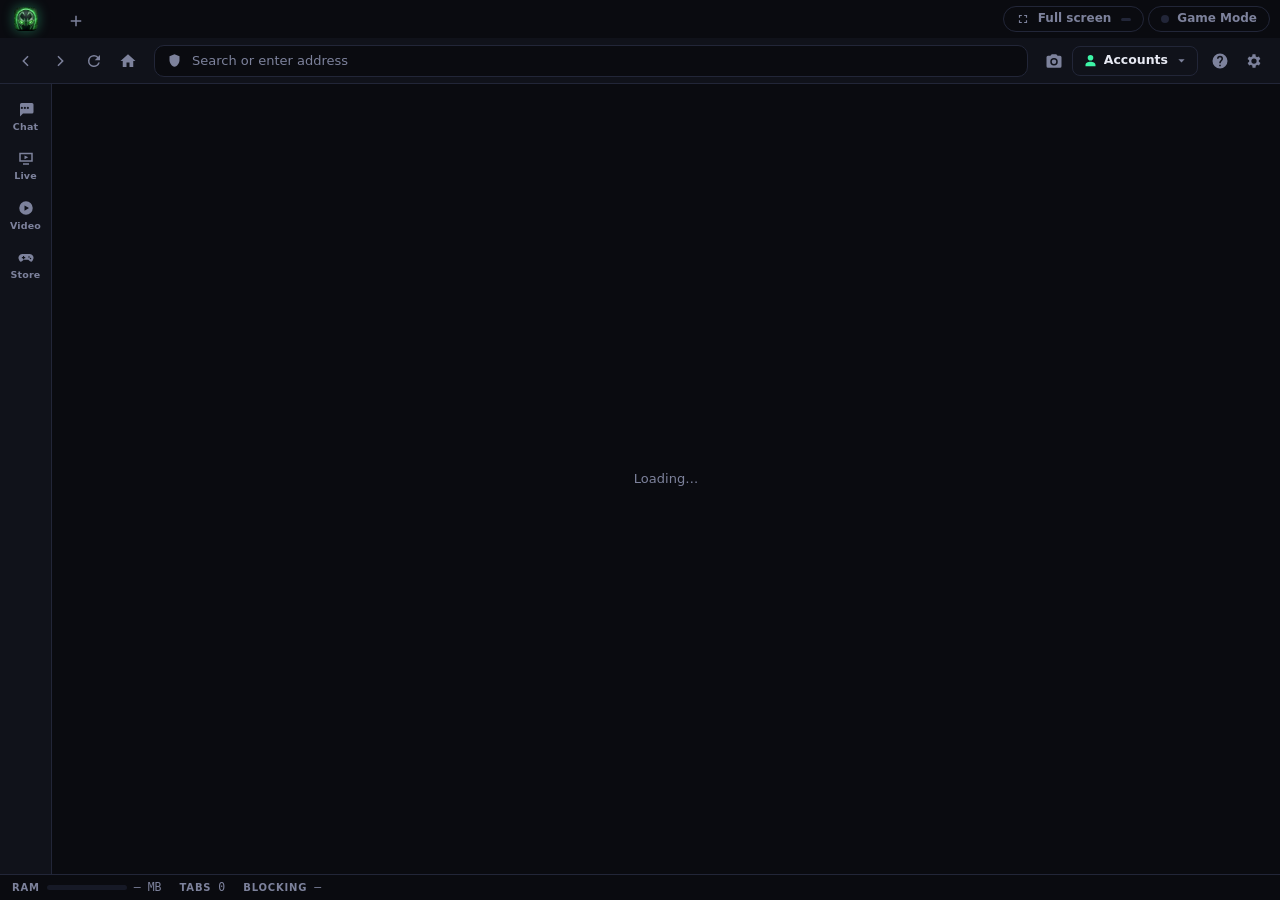
<file: ui/index.html>
<!doctype html>
<html lang="en">
<head>
  <meta charset="utf-8" />
  <title>Respawn · The Gamers Browser</title>
  <link rel="stylesheet" href="style.css" />
</head>
<body>
  <!-- Tab strip -->
  <header id="tabstrip">
    <div class="brand" title="Respawn"><img src="logo.png" alt="Respawn" /></div>
    <div id="tabs" role="tablist"></div>
    <button id="newtab" class="icon-btn" title="New tab (Ctrl+T)">
      <svg viewBox="0 0 24 24"><path d="M11 5h2v6h6v2h-6v6h-2v-6H5v-2h6z"/></svg>
    </button>
    <div class="spacer"></div>
    <button id="fullscreen-btn" class="pill" title="Full-screen game view: hides every bar so the page fills your screen">
      <svg viewBox="0 0 24 24"><path d="M7 14H5v5h5v-2H7zm-2-4h2V7h3V5H5zm12 7h-3v2h5v-5h-2zM14 5v2h3v3h2V5z"/></svg>
      <span class="label">Full screen</span><kbd class="pill-key" data-key-for="fullscreen"></kbd>
    </button>
    <button id="autoclick-pill" class="pill" hidden title="Auto clicker is running — click here or press its shortcut to stop">
      <span class="dot"></span><span class="label">Auto clicking</span><kbd class="pill-key" data-key-for="autoclick"></kbd>
    </button>
    <button id="gamemode" class="pill" title="Game Mode (Ctrl+Shift+G): sleeps background tabs and lowers browser priority">
      <span class="dot"></span><span class="label">Game Mode</span>
    </button>
  </header>

  <!-- Toolbar -->
  <nav id="toolbar">
    <button class="icon-btn" data-nav="back" title="Back">
      <svg viewBox="0 0 24 24"><path d="M15.4 6.4 14 5l-7 7 7 7 1.4-1.4L9.8 12z"/></svg>
    </button>
    <button class="icon-btn" data-nav="forward" title="Forward">
      <svg viewBox="0 0 24 24"><path d="M8.6 6.4 10 5l7 7-7 7-1.4-1.4 5.6-5.6z"/></svg>
    </button>
    <button class="icon-btn" id="reload" data-nav="reload" title="Reload">
      <svg viewBox="0 0 24 24"><path d="M17.65 6.35A7.95 7.95 0 0 0 12 4a8 8 0 1 0 7.73 10h-2.08A6 6 0 1 1 12 6c1.66 0 3.14.69 4.22 1.78L13 11h7V4z"/></svg>
    </button>
    <button class="icon-btn" data-nav="home" title="Home">
      <svg viewBox="0 0 24 24"><path d="M12 3 2 12h3v8h5v-6h4v6h5v-8h3z"/></svg>
    </button>
    <form id="omnibox">
      <span id="shield" title="Ad & tracker blocking">
        <svg viewBox="0 0 24 24"><path d="M12 2 4 5v6c0 5 3.4 9.7 8 11 4.6-1.3 8-6 8-11V5z"/></svg>
      </span>
      <input id="address" spellcheck="false" autocomplete="off" placeholder="Search or enter address" />
    </form>
    <button class="icon-btn" id="capture-btn" title="Screen capture & markup (Ctrl+Shift+X)">
      <svg viewBox="0 0 24 24"><path d="M9 3 7.17 5H4a2 2 0 0 0-2 2v12a2 2 0 0 0 2 2h16a2 2 0 0 0 2-2V7a2 2 0 0 0-2-2h-3.17L15 3zm3 15a5 5 0 1 1 0-10 5 5 0 0 1 0 10zm0-2a3 3 0 1 0 0-6 3 3 0 0 0 0 6z"/></svg>
    </button>
    <button id="accounts-btn" class="acct-pill" title="Saved accounts: open or switch">
      <svg viewBox="0 0 24 24"><path d="M12 12a4.5 4.5 0 1 0 0-9 4.5 4.5 0 0 0 0 9zm0 2c-4 0-8 2-8 5v2h16v-2c0-3-4-5-8-5z"/></svg>
      <span id="accounts-label">Accounts</span>
      <svg class="caret" viewBox="0 0 24 24"><path d="M7 10l5 5 5-5z"/></svg>
    </button>
    <button class="icon-btn" id="help-btn" title="Take the tour: everything Respawn can do">
      <svg viewBox="0 0 24 24"><path d="M12 2a10 10 0 1 0 0 20 10 10 0 0 0 0-20zm1 17h-2v-2h2zm2.07-7.75-.9.92A3.4 3.4 0 0 0 13 15h-2v-.5a4 4 0 0 1 1.17-2.83l1.24-1.26A1.96 1.96 0 0 0 14 9a2 2 0 0 0-4 0H8a4 4 0 0 1 8 0 3.18 3.18 0 0 1-.93 2.25z"/></svg>
    </button>
    <button class="icon-btn" id="settings-btn" title="Settings">
      <svg viewBox="0 0 24 24"><path d="M19.4 13a7.5 7.5 0 0 0 0-2l2.1-1.6-2-3.5-2.5 1a7.3 7.3 0 0 0-1.7-1L15 3h-4l-.4 2.9a7.3 7.3 0 0 0-1.7 1l-2.5-1-2 3.5L6.6 11a7.5 7.5 0 0 0 0 2l-2.1 1.6 2 3.5 2.5-1c.5.4 1.1.7 1.7 1L11 21h4l.4-2.9c.6-.3 1.2-.6 1.7-1l2.5 1 2-3.5zM13 15.5a3.5 3.5 0 1 1 0-7 3.5 3.5 0 0 1 0 7z" transform="translate(-1 0)"/></svg>
    </button>
  </nav>

  <!-- Left rail: sidebar panels -->
  <aside id="rail">
    <button class="rail-btn" data-panel="discord" title="Chat (Discord)">
      <svg viewBox="0 0 24 24"><path d="M4 4h16a2 2 0 0 1 2 2v10a2 2 0 0 1-2 2H8l-4 4V6a2 2 0 0 1 2-2zm4 6.5a1.5 1.5 0 1 0 0 .01zm4 0a1.5 1.5 0 1 0 0 .01zm4 0a1.5 1.5 0 1 0 0 .01z"/></svg>
      <span>Chat</span>
    </button>
    <button class="rail-btn" data-panel="twitch" title="Streams (Twitch)">
      <svg viewBox="0 0 24 24"><path d="M3 5h18v12H3zm2 2v8h14V7zm5 1.5 5 2.5-5 2.5zM8 19h8v2H8z"/></svg>
      <span>Live</span>
    </button>
    <button class="rail-btn" data-panel="youtube" title="Videos (YouTube)">
      <svg viewBox="0 0 24 24"><path d="M10 8.5v7l6-3.5zM12 3a9 9 0 1 1 0 18 9 9 0 0 1 0-18z"/></svg>
      <span>Video</span>
    </button>
    <button class="rail-btn" data-panel="steam" title="Store (Steam)">
      <svg viewBox="0 0 24 24"><path d="M7 8h10a5 5 0 0 1 4.6 7l-.9 2.1a2 2 0 0 1-3.3.6L15 15.5H9l-2.4 2.2a2 2 0 0 1-3.3-.6L2.4 15A5 5 0 0 1 7 8zm1 2.5v1.5H6.5v1.5H8V15h1.5v-1.5H11V12H9.5v-1.5zM16 11a1 1 0 1 0 0 2 1 1 0 0 0 0-2zm2 2a1 1 0 1 0 0 2 1 1 0 0 0 0-2z"/></svg>
      <span>Store</span>
    </button>
  </aside>

  <!-- Web content is drawn here by native webviews -->
  <main id="viewport">
    <div class="viewport-hint">Loading…</div>
  </main>

  <!-- Status bar -->
  <footer id="statusbar">
    <div class="stat" title="RAM used by Respawn (all processes) vs. your cap">
      <span class="k">RAM</span>
      <div class="meter"><div id="mem-bar"></div></div>
      <span id="mem-text" class="mono">— MB</span>
    </div>
    <div class="stat"><span class="k">Tabs</span><span id="tab-text" class="mono">0</span></div>
    <div class="stat"><span class="k">Blocking</span><span id="block-text" class="mono">—</span></div>
    <div class="spacer"></div>
    <div class="hints mono" id="hints"></div>
  </footer>

  <!-- Settings modal -->
  <div id="settings" class="modal" hidden>
    <div class="sheet">
      <div class="sheet-head">
        <h2>Settings</h2>
        <button class="icon-btn" id="settings-close" title="Close">
          <svg viewBox="0 0 24 24"><path d="M18.3 5.7 12 12l6.3 6.3-1.4 1.4L10.6 13.4 4.3 19.7 2.9 18.3 9.2 12 2.9 5.7l1.4-1.4 6.3 6.3 6.3-6.3z" transform="translate(1 0)"/></svg>
        </button>
      </div>

      <section>
        <h3>Search</h3>
        <label class="row">Search engine
          <select id="s-engine">
            <option value="duckduckgo">DuckDuckGo</option>
            <option value="google">Google</option>
            <option value="bing">Bing</option>
            <option value="brave">Brave Search</option>
          </select>
        </label>
      </section>

      <section>
        <h3>Discord &amp; translator</h3>
        <label class="row">Chat sidebar shows servers &amp; channels, the tab shows the chat
          <input id="s-dsplit" type="checkbox" />
        </label>
        <label class="col">DeepL API key (stays on this PC)
          <input id="s-deepl" type="password" autocomplete="off" spellcheck="false" placeholder="xxxxxxxx-xxxx-xxxx-xxxx-xxxxxxxxxxxx:fx" />
        </label>
        <label class="row">Translate chat into
          <select id="s-trto">
            <option value="AR">Arabic</option>
            <option value="BG">Bulgarian</option>
            <option value="CS">Czech</option>
            <option value="DA">Danish</option>
            <option value="DE">German</option>
            <option value="EL">Greek</option>
            <option value="EN-GB">English (UK)</option>
            <option value="EN-US">English (US)</option>
            <option value="ES">Spanish</option>
            <option value="ES-419">Spanish (Latin America)</option>
            <option value="ET">Estonian</option>
            <option value="FI">Finnish</option>
            <option value="FR">French</option>
            <option value="HE">Hebrew</option>
            <option value="HU">Hungarian</option>
            <option value="ID">Indonesian</option>
            <option value="IT">Italian</option>
            <option value="JA">Japanese</option>
            <option value="KO">Korean</option>
            <option value="LT">Lithuanian</option>
            <option value="LV">Latvian</option>
            <option value="NB">Norwegian</option>
            <option value="NL">Dutch</option>
            <option value="PL">Polish</option>
            <option value="PT-BR">Portuguese (Brazil)</option>
            <option value="PT-PT">Portuguese (Portugal)</option>
            <option value="RO">Romanian</option>
            <option value="RU">Russian</option>
            <option value="SK">Slovak</option>
            <option value="SL">Slovenian</option>
            <option value="SV">Swedish</option>
            <option value="TH">Thai</option>
            <option value="TR">Turkish</option>
            <option value="UK">Ukrainian</option>
            <option value="VI">Vietnamese</option>
            <option value="ZH-HANS">Chinese (simplified)</option>
            <option value="ZH-HANT">Chinese (traditional)</option>
          </select>
        </label>
        <label class="row">Translate new messages automatically
          <input id="s-trauto" type="checkbox" />
        </label>
        <p class="note">In a Discord tab: translations appear under foreign-language messages. <b>Alt+click</b> a message to translate it,
          <b>Alt+T</b> translates what you're typing into the "Reply in" language. The free DeepL plan includes 500,000 characters a month.</p>
      </section>

      <section>
        <h3>Logins</h3>
        <label class="row">Give each new tab its own separate logins
          <input id="s-isolate" type="checkbox" />
        </label>
        <p class="note">Every tab remembers the account it's signed in to and always reopens to it, so several tabs can play different accounts of the same game. Links opened from a tab use that tab's login. Closing a tab forgets its login.</p>
      </section>

      <section>
        <h3>Keyboard shortcuts</h3>
        <p class="note">Click a shortcut, then press the keys you want. <kbd>Esc</kbd> cancels, <kbd>Backspace</kbd> removes it.
          Shortcuts work everywhere in Respawn, including inside games. Single keys (like Q) still type normally in text boxes.</p>
        <div id="keybinds"></div>
        <div class="row"><span class="muted" id="kb-msg"></span><button type="button" id="kb-reset" class="ghost">Reset to defaults</button></div>
      </section>

      <section>
        <h3>Auto clicker</h3>
        <p class="note">Press the auto clicker shortcut (<kbd data-key-for="autoclick"></kbd>, change it under Keyboard shortcuts) to start
          left-clicking wherever your mouse pointer is, in any program. Press it again to stop.
          Some online games don't allow auto clickers, so check the game's rules first.</p>
        <label class="row">Time between clicks (ms, 100 = 10 clicks a second)
          <input id="s-acms" type="number" min="10" step="10" />
        </label>
      </section>

      <section>
        <h3>History</h3>
        <label class="row">Reopen my tabs when Respawn starts
          <input id="s-restore" type="checkbox" />
        </label>
        <label class="row">Remember sites for address-bar autofill
          <input id="s-history" type="checkbox" />
        </label>
        <div class="row">Delete everything Respawn remembers
          <button id="clear-history" class="ghost">Clear history</button>
        </div>
      </section>

      <section>
        <h3>Resource limiter</h3>
        <p class="note">Background tabs always hibernate: they stay loaded (games keep running) but use minimal CPU and RAM.</p>
        <label class="row">Automatically unload background tabs to save RAM
          <input id="s-autounload" type="checkbox" />
        </label>
        <label class="row">RAM cap for auto-unload (MB)
          <input id="s-mem" type="number" min="0" step="100" />
        </label>
        <label class="row">RAM cap in Game Mode (MB)
          <input id="s-gmem" type="number" min="0" step="100" />
        </label>
        <label class="row">Unload idle background tabs after (min, 0 = never)
          <input id="s-idle" type="number" min="0" step="5" />
        </label>
        <label class="row">Max renderer processes (0 = auto) <em>restart</em>
          <input id="s-renderers" type="number" min="0" max="32" />
        </label>
      </section>

      <section>
        <h3>Ad &amp; tracker blocker</h3>
        <label class="row">Enable blocking <em>restart</em>
          <input id="s-adblock" type="checkbox" />
        </label>
        <label class="col">Extra blocked domains, one per line <em>restart</em>
          <textarea id="s-extra" rows="4" spellcheck="false" placeholder="ads.example.com"></textarea>
        </label>
      </section>

      <div class="sheet-foot">
        <button type="button" id="tour-from-settings" class="ghost">Take the tour</button>
        <button type="button" id="whatsnew-from-settings" class="ghost">What's new</button>
        <span class="muted mono" id="app-version"></span>
        <span class="muted">Items marked <em>restart</em> apply next time Respawn starts.</span>
        <button id="settings-save" class="primary">Save</button>
      </div>
    </div>
  </div>

  <!-- Name an account slot -->
  <div id="acct-modal" class="modal" hidden>
    <form class="sheet small" id="acct-form">
      <div class="sheet-head"><h2 id="acct-title">Rename tab</h2></div>
      <section>
        <label class="col">Account
          <select id="acct-pick"></select>
        </label>
        <label class="col">Name (e.g. the in-game account name)
          <input id="acct-name" maxlength="40" spellcheck="false" autocomplete="off" placeholder="Basketkase" />
        </label>
        <p class="note" id="acct-note">Saving a name remembers this account, so you can reopen it from <b>Accounts ▾</b> even after closing the tab.</p>
      </section>
      <div class="sheet-foot">
        <button type="button" id="acct-cancel" class="ghost">Cancel</button>
        <button type="submit" class="primary">Save</button>
      </div>
    </form>
  </div>

  <!-- What's new (shown after an update) -->
  <div id="whatsnew" class="modal" hidden>
    <div class="sheet">
      <div class="sheet-head">
        <h2 id="wn-title">What's new</h2>
        <button class="icon-btn" id="wn-close" title="Close">
          <svg viewBox="0 0 24 24"><path d="M19 6.41 17.59 5 12 10.59 6.41 5 5 6.41 10.59 12 5 17.59 6.41 19 12 13.41 17.59 19 19 17.59 13.41 12z"/></svg>
        </button>
      </div>
      <div id="wn-body"></div>
      <div class="sheet-foot">
        <span class="muted" id="wn-version"></span>
        <button id="wn-ok" class="primary">Let's go</button>
      </div>
    </div>
  </div>

  <div id="toast" hidden></div>

  <script src="app.js"></script>
  <script src="tour.js"></script>
  <script src="capture.js"></script>
  <script src="whatsnew.js"></script>
</body>
</html>
</file>
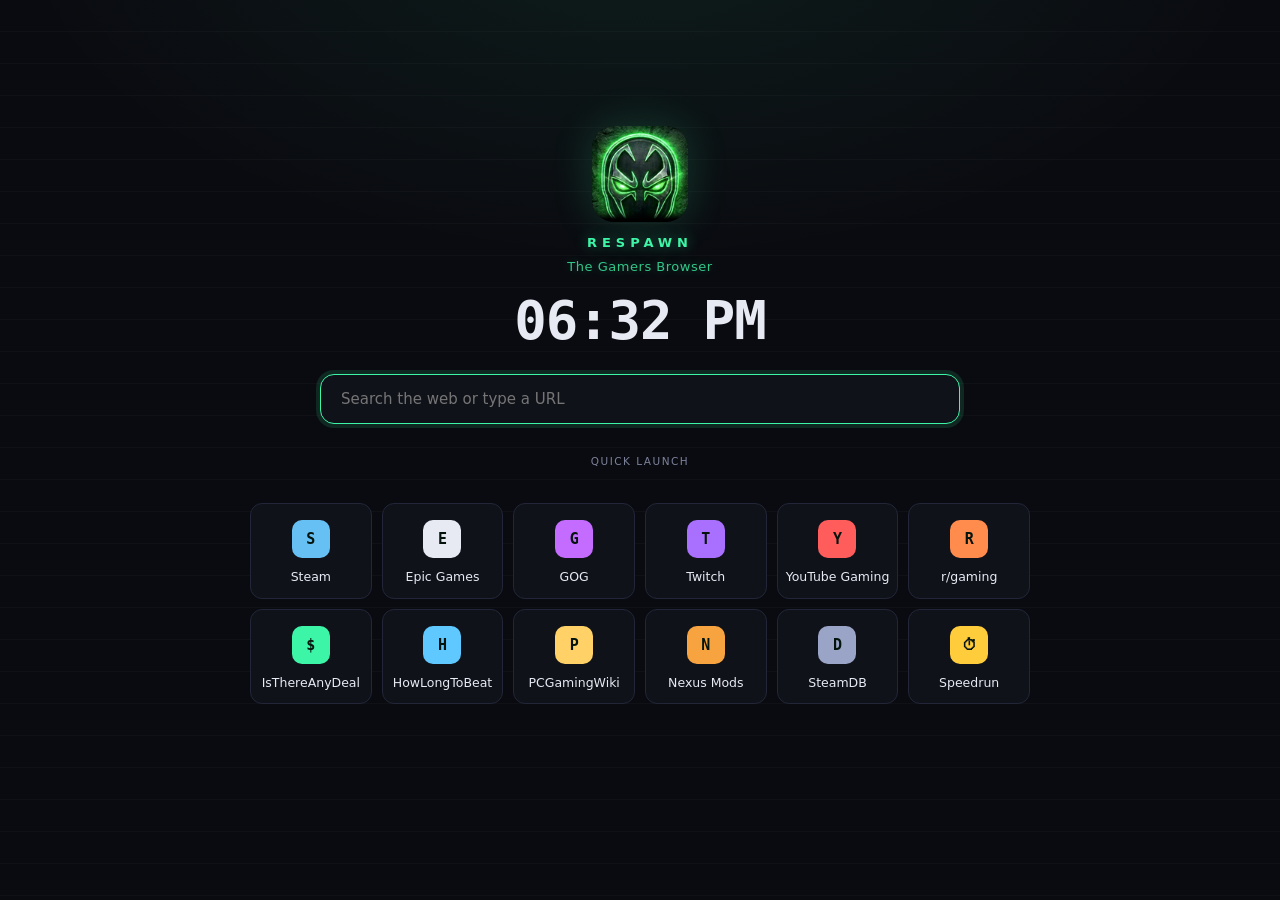
<file: ui/newtab.html>
<!doctype html>
<html lang="en">
<head>
  <meta charset="utf-8" />
  <title>New Tab · Respawn</title>
  <style>
    :root { --bg:#0a0b10; --panel:#10121a; --panel-2:#161926; --line:#222638; --text:#e7e9f3; --muted:#7d829c; --accent:#3df5a7; }
    * { box-sizing: border-box; }
    html, body { margin: 0; height: 100%; }
    body {
      background:
        radial-gradient(900px 500px at 50% -10%, rgba(61,245,167,.08), transparent 70%),
        linear-gradient(transparent 0 calc(100% - 1px), rgba(255,255,255,.025) 0) 0 0 / 100% 32px,
        var(--bg);
      color: var(--text); font: 14px/1.4 "Segoe UI Variable Text", "Segoe UI", system-ui, sans-serif;
      display: flex; flex-direction: column; align-items: center; padding-top: 14vh;
    }
    .logo { width: 96px; height: 96px; border-radius: 22px; margin-bottom: 12px;
      box-shadow: 0 0 40px rgba(61,245,167,.18); }
    h1 {
      margin: 0 0 6px; font-size: 13px; letter-spacing: .38em; text-transform: uppercase;
      color: var(--accent); text-shadow: 0 0 14px rgba(61,245,167,.45); font-weight: 700;
    }
    .tagline { margin: 0 0 18px; font-size: 13px; letter-spacing: .04em; color: var(--accent);
      opacity: .8; text-shadow: 0 0 10px rgba(61,245,167,.35); }
    .clock { font: 600 54px/1 "Cascadia Mono", Consolas, monospace; letter-spacing: -.02em; margin-bottom: 26px; }
    form { width: min(640px, 88vw); }
    input {
      width: 100%; height: 50px; padding: 0 20px; border-radius: 14px; outline: none;
      background: var(--panel); border: 1px solid var(--line); color: var(--text); font-family: inherit; font-size: 15px;
      transition: border-color .12s, box-shadow .12s;
    }
    input:focus { border-color: var(--accent); box-shadow: 0 0 0 4px rgba(61,245,167,.12); }
    .grid {
      margin-top: 34px; width: min(780px, 92vw);
      display: grid; grid-template-columns: repeat(6, 1fr); gap: 10px;
    }
    a.tile {
      display: flex; flex-direction: column; align-items: center; gap: 10px; padding: 16px 8px 12px;
      background: var(--panel); border: 1px solid var(--line); border-radius: 12px;
      color: var(--text); text-decoration: none; font-size: 12.5px;
      transition: transform .12s, border-color .12s, background .12s;
    }
    a.tile:hover { transform: translateY(-2px); border-color: var(--accent); background: var(--panel-2); }
    .glyph {
      width: 38px; height: 38px; border-radius: 10px; display: grid; place-items: center;
      font: 700 15px "Cascadia Mono", Consolas, monospace; color: #04140d; background: var(--c, var(--accent));
    }
    .section { margin-top: 30px; color: var(--muted); font-size: 10.5px; letter-spacing: .14em; text-transform: uppercase; }
  </style>
</head>
<body>
  <img class="logo" src="logo.png" alt="" />
  <h1>Respawn</h1>
  <div class="tagline">The Gamers Browser</div>
  <div class="clock" id="clock">--:--</div>
  <form id="search">
    <input id="q" autofocus autocomplete="off" spellcheck="false" placeholder="Search the web or type a URL" />
  </form>

  <div class="section">Quick launch</div>
  <div class="grid" id="grid"></div>

  <script>
    const tiles = [
      ['Steam', 'https://store.steampowered.com/', 'S', '#66c0f4'],
      ['Epic Games', 'https://store.epicgames.com/', 'E', '#e7e9f3'],
      ['GOG', 'https://www.gog.com/', 'G', '#c46cff'],
      ['Twitch', 'https://www.twitch.tv/', 'T', '#a970ff'],
      ['YouTube Gaming', 'https://www.youtube.com/gaming', 'Y', '#ff5c5c'],
      ['r/gaming', 'https://www.reddit.com/r/gaming/', 'R', '#ff8b4d'],
      ['IsThereAnyDeal', 'https://isthereanydeal.com/', '$', '#3df5a7'],
      ['HowLongToBeat', 'https://howlongtobeat.com/', 'H', '#5ec8ff'],
      ['PCGamingWiki', 'https://www.pcgamingwiki.com/', 'P', '#ffd166'],
      ['Nexus Mods', 'https://www.nexusmods.com/', 'N', '#f7a440'],
      ['SteamDB', 'https://steamdb.info/', 'D', '#9aa4c7'],
      ['Speedrun', 'https://www.speedrun.com/', '⏱', '#ffcd3c'],
    ];
    const grid = document.getElementById('grid');
    for (const [name, url, g, c] of tiles) {
      const a = document.createElement('a');
      a.className = 'tile'; a.href = url;
      a.innerHTML = `<span class="glyph" style="--c:${c}">${g}</span><span></span>`;
      a.lastChild.textContent = name;
      grid.appendChild(a);
    }

    // The search box hands off to Respawn, which applies your chosen search engine.
    document.getElementById('search').addEventListener('submit', (e) => {
      e.preventDefault();
      const q = document.getElementById('q').value.trim();
      if (q) location.href = 'https://respawn.invalid/search?q=' + encodeURIComponent(q);
    });

    const tick = () => {
      const d = new Date();
      document.getElementById('clock').textContent =
        d.toLocaleTimeString([], { hour: '2-digit', minute: '2-digit' });
    };
    tick(); setInterval(tick, 10000);
  </script>
</body>
</html>
</file>
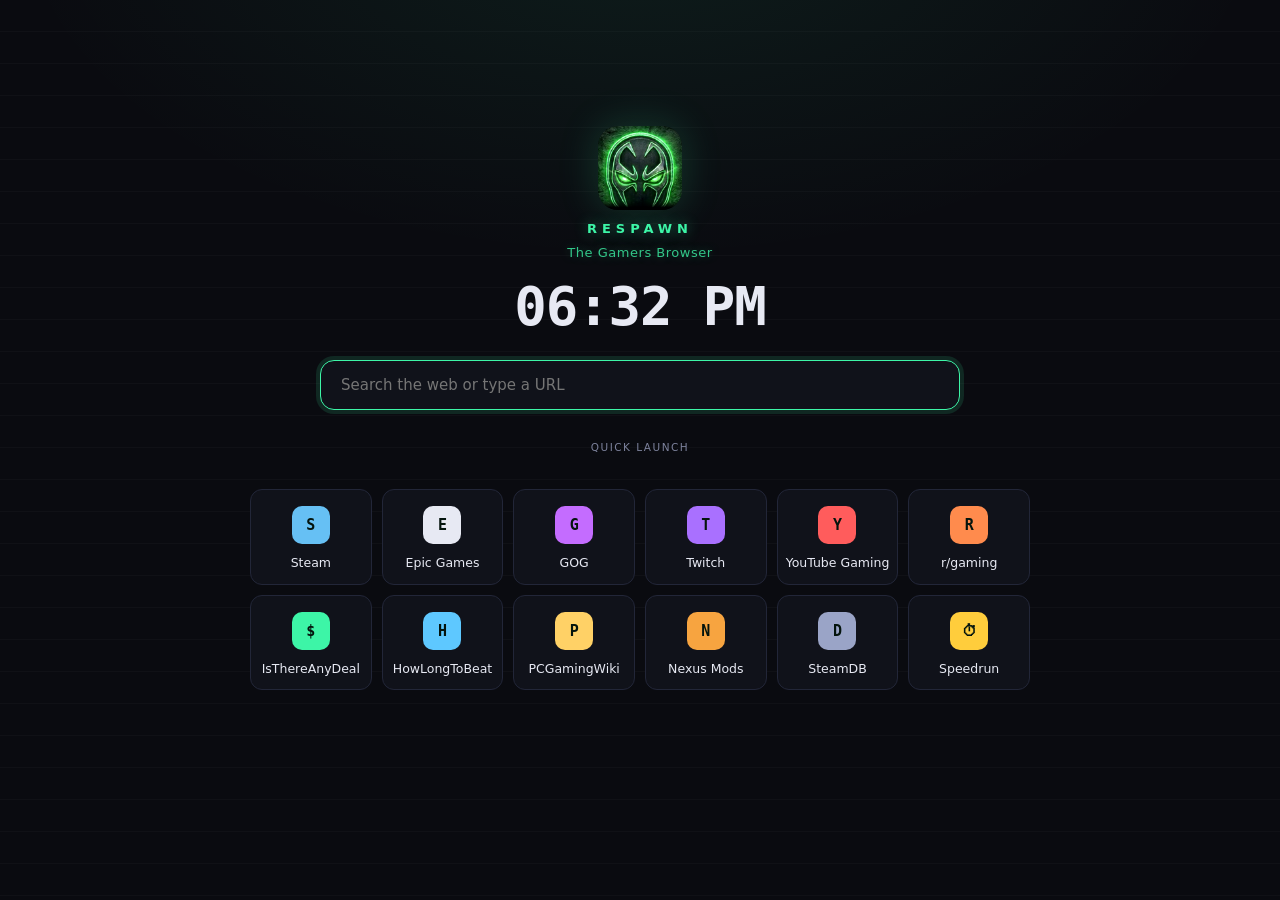
<file: android/app/src/main/assets/newtab.html>
<!doctype html>
<html lang="en">
<head>
  <meta charset="utf-8" />
  <meta name="viewport" content="width=device-width, initial-scale=1" />
  <title>New Tab · Respawn</title>
  <style>
    :root { --bg:#0a0b10; --panel:#10121a; --panel-2:#161926; --line:#222638; --text:#e7e9f3; --muted:#7d829c; --accent:#3df5a7; }
    * { box-sizing: border-box; }
    html, body { margin: 0; height: 100%; }
    body {
      background:
        radial-gradient(900px 500px at 50% -10%, rgba(61,245,167,.08), transparent 70%),
        linear-gradient(transparent 0 calc(100% - 1px), rgba(255,255,255,.025) 0) 0 0 / 100% 32px,
        var(--bg);
      color: var(--text); font: 14px/1.4 "Segoe UI Variable Text", "Segoe UI", system-ui, sans-serif;
      display: flex; flex-direction: column; align-items: center; padding-top: 14vh;
    }
    .logo { width: 84px; height: 84px; border-radius: 20px; margin-bottom: 10px;
      box-shadow: 0 0 40px rgba(61,245,167,.18); }
    h1 {
      margin: 0 0 6px; font-size: 13px; letter-spacing: .38em; text-transform: uppercase;
      color: var(--accent); text-shadow: 0 0 14px rgba(61,245,167,.45); font-weight: 700;
    }
    .tagline { margin: 0 0 18px; font-size: 13px; letter-spacing: .04em; color: var(--accent);
      opacity: .8; text-shadow: 0 0 10px rgba(61,245,167,.35); }
    .clock { font: 600 54px/1 "Cascadia Mono", Consolas, monospace; letter-spacing: -.02em; margin-bottom: 26px; }
    form { width: min(640px, 88vw); }
    input {
      width: 100%; height: 50px; padding: 0 20px; border-radius: 14px; outline: none;
      background: var(--panel); border: 1px solid var(--line); color: var(--text); font-family: inherit; font-size: 15px;
      transition: border-color .12s, box-shadow .12s;
    }
    input:focus { border-color: var(--accent); box-shadow: 0 0 0 4px rgba(61,245,167,.12); }
    .grid {
      margin-top: 34px; width: min(780px, 92vw);
      display: grid; grid-template-columns: repeat(6, 1fr); gap: 10px;
    }
    a.tile {
      display: flex; flex-direction: column; align-items: center; gap: 10px; padding: 16px 8px 12px;
      background: var(--panel); border: 1px solid var(--line); border-radius: 12px;
      color: var(--text); text-decoration: none; font-size: 12.5px;
      transition: transform .12s, border-color .12s, background .12s;
    }
    a.tile:hover { transform: translateY(-2px); border-color: var(--accent); background: var(--panel-2); }
    .glyph {
      width: 38px; height: 38px; border-radius: 10px; display: grid; place-items: center;
      font: 700 15px "Cascadia Mono", Consolas, monospace; color: #04140d; background: var(--c, var(--accent));
    }
    .section { margin-top: 30px; color: var(--muted); font-size: 10.5px; letter-spacing: .14em; text-transform: uppercase; }
    @media (max-width: 700px) {
      body { padding-top: 7vh; }
      .clock { font-size: 40px; margin-bottom: 18px; }
      .grid { grid-template-columns: repeat(3, 1fr); gap: 8px; }
      a.tile { padding: 12px 4px 10px; font-size: 11.5px; }
    }
  </style>
</head>
<body>
  <img class="logo" src="logo.png" alt="" />
  <h1>Respawn</h1>
  <div class="tagline">The Gamers Browser</div>
  <div class="clock" id="clock">--:--</div>
  <form id="search">
    <input id="q" autofocus autocomplete="off" spellcheck="false" placeholder="Search the web or type a URL" />
  </form>

  <div class="section">Quick launch</div>
  <div class="grid" id="grid"></div>

  <script>
    const tiles = [
      ['Steam', 'https://store.steampowered.com/', 'S', '#66c0f4'],
      ['Epic Games', 'https://store.epicgames.com/', 'E', '#e7e9f3'],
      ['GOG', 'https://www.gog.com/', 'G', '#c46cff'],
      ['Twitch', 'https://www.twitch.tv/', 'T', '#a970ff'],
      ['YouTube Gaming', 'https://www.youtube.com/gaming', 'Y', '#ff5c5c'],
      ['r/gaming', 'https://www.reddit.com/r/gaming/', 'R', '#ff8b4d'],
      ['IsThereAnyDeal', 'https://isthereanydeal.com/', '$', '#3df5a7'],
      ['HowLongToBeat', 'https://howlongtobeat.com/', 'H', '#5ec8ff'],
      ['PCGamingWiki', 'https://www.pcgamingwiki.com/', 'P', '#ffd166'],
      ['Nexus Mods', 'https://www.nexusmods.com/', 'N', '#f7a440'],
      ['SteamDB', 'https://steamdb.info/', 'D', '#9aa4c7'],
      ['Speedrun', 'https://www.speedrun.com/', '⏱', '#ffcd3c'],
    ];
    const grid = document.getElementById('grid');
    for (const [name, url, g, c] of tiles) {
      const a = document.createElement('a');
      a.className = 'tile'; a.href = url;
      a.innerHTML = `<span class="glyph" style="--c:${c}">${g}</span><span></span>`;
      a.lastChild.textContent = name;
      grid.appendChild(a);
    }

    // The search box hands off to Respawn, which applies your chosen search engine.
    document.getElementById('search').addEventListener('submit', (e) => {
      e.preventDefault();
      const q = document.getElementById('q').value.trim();
      if (q) location.href = 'https://respawn.invalid/search?q=' + encodeURIComponent(q);
    });

    const tick = () => {
      const d = new Date();
      document.getElementById('clock').textContent =
        d.toLocaleTimeString([], { hour: '2-digit', minute: '2-digit' });
    };
    tick(); setInterval(tick, 10000);
  </script>
</body>
</html>
</file>
<file: ui/style.css>
/* Layout constants MUST match src-tauri/src/main.rs: TOP=84 (38+46), RAIL=52, STATUS=26 */
:root {
  --bg: #0a0b10;
  --panel: #10121a;
  --panel-2: #161926;
  --line: #222638;
  --text: #e7e9f3;
  --muted: #7d829c;
  --accent: #3df5a7;
  --accent-dim: rgba(61, 245, 167, 0.14);
  --game: #a46bff;
  --game-dim: rgba(164, 107, 255, 0.18);
  --danger: #ff5c7a;
  --tab-h: 38px;
  --bar-h: 46px;
  --rail-w: 52px;
  --status-h: 26px;
  --ui: "Segoe UI Variable Text", "Segoe UI", system-ui, sans-serif;
  --mono: "Cascadia Mono", "Consolas", ui-monospace, monospace;
}

* { box-sizing: border-box; }
html, body { margin: 0; height: 100%; overflow: hidden; }
body {
  background: var(--bg);
  color: var(--text);
  font: 13px/1.3 var(--ui);
  user-select: none;
}
button { font: inherit; color: inherit; background: none; border: 0; cursor: pointer; }
svg { width: 18px; height: 18px; fill: currentColor; display: block; }
.spacer { flex: 1; }
.mono { font-family: var(--mono); font-size: 11.5px; }
.muted { color: var(--muted); }

.icon-btn {
  width: 32px; height: 32px; border-radius: 8px;
  display: grid; place-items: center; color: var(--muted);
  transition: background .12s, color .12s;
}
.icon-btn:hover { background: var(--panel-2); color: var(--text); }

/* ---------- tab strip ---------- */
#tabstrip {
  position: fixed; inset: 0 0 auto 0; height: var(--tab-h);
  display: flex; align-items: flex-end; gap: 4px; padding: 0 10px 0 0;
  background: var(--bg);
}
.brand {
  width: var(--rail-w); height: var(--tab-h); flex: none;
  display: grid; place-items: center; color: var(--accent);
}
.brand svg { width: 20px; height: 20px; filter: drop-shadow(0 0 6px rgba(61,245,167,.5)); }
#tabs { display: flex; gap: 2px; min-width: 0; overflow: hidden; height: 32px; }
.tab {
  position: relative; display: flex; align-items: center; gap: 8px;
  width: 240px; min-width: 64px; flex: 0 1 240px; height: 32px; padding: 0 6px 0 10px;
  border-radius: 9px 9px 0 0; color: var(--muted); background: transparent;
  cursor: default; transition: background .12s, color .12s;
}
.tab:hover { background: var(--panel); color: var(--text); }
.tab.active { background: var(--panel); color: var(--text); }
.tab.active::after {
  content: ""; position: absolute; left: 10px; right: 10px; top: 0; height: 2px;
  background: var(--accent); border-radius: 0 0 2px 2px; box-shadow: 0 0 10px var(--accent);
}
.tab .mono-icon {
  width: 16px; height: 16px; flex: none; border-radius: 5px;
  display: grid; place-items: center; font-size: 10px; font-weight: 700;
  background: var(--panel-2); color: var(--accent);
}
.tab.sleeping { opacity: .55; }
.tab.sleeping .mono-icon { color: var(--muted); }
.tab.loading .mono-icon { animation: pulse 1s ease-in-out infinite; }
@keyframes pulse { 50% { box-shadow: 0 0 0 3px var(--accent-dim); } }
.tab .title { flex: 1; min-width: 0; white-space: nowrap; overflow: hidden; text-overflow: ellipsis; }
.tab .zz { font-size: 10px; color: var(--muted); font-family: var(--mono); }
.tab .close {
  width: 20px; height: 20px; border-radius: 6px; display: grid; place-items: center;
  opacity: 0; color: var(--muted);
}
.tab:hover .close, .tab.active .close { opacity: 1; }
.tab .close:hover { background: var(--line); color: var(--text); }
.tab .close svg { width: 12px; height: 12px; }
#newtab { margin-bottom: 1px; }

.pill {
  align-self: center; display: flex; align-items: center; gap: 8px;
  height: 26px; padding: 0 12px; border-radius: 99px;
  border: 1px solid var(--line); color: var(--muted); font-weight: 600; font-size: 12px;
  transition: all .15s;
}
.pill .dot { width: 8px; height: 8px; border-radius: 50%; background: var(--line); transition: all .15s; }
.pill:hover { color: var(--text); border-color: #33384f; }
body.game .pill { color: #fff; border-color: var(--game); background: var(--game-dim); }
body.game .pill .dot { background: var(--game); box-shadow: 0 0 8px var(--game); }
#autoclick-pill[hidden] { display: none; }
#autoclick-pill { color: #fff; border-color: var(--accent); background: var(--accent-dim); }
#autoclick-pill .dot { background: var(--accent); box-shadow: 0 0 8px var(--accent); animation: ac-blink 1s steps(2) infinite; }
@keyframes ac-blink { 50% { opacity: .25; } }

/* ---------- toolbar ---------- */
#toolbar {
  position: fixed; top: var(--tab-h); left: 0; right: 0; height: var(--bar-h);
  display: flex; align-items: center; gap: 2px; padding: 0 10px 0 10px;
  background: var(--panel); border-bottom: 1px solid var(--line);
}
#omnibox {
  flex: 1; display: flex; align-items: center; gap: 8px; height: 32px; margin: 0 8px;
  padding: 0 12px; border-radius: 10px; background: var(--bg); border: 1px solid var(--line);
  transition: border-color .12s, box-shadow .12s;
}
#omnibox:focus-within { border-color: var(--accent); box-shadow: 0 0 0 3px var(--accent-dim); }
#address {
  flex: 1; height: 100%; background: none; border: 0; outline: 0; color: var(--text);
  font: 13px var(--ui); user-select: text;
}
#address::placeholder { color: var(--muted); }
#shield { color: var(--muted); display: grid; place-items: center; }
#shield svg { width: 15px; height: 15px; }
#shield.on { color: var(--accent); }
body.game #toolbar { border-bottom-color: var(--game); }

/* ---------- rail ---------- */
#rail {
  position: fixed; top: calc(var(--tab-h) + var(--bar-h)); bottom: var(--status-h); left: 0;
  width: var(--rail-w); display: flex; flex-direction: column; align-items: center; gap: 6px;
  padding-top: 10px; background: var(--panel); border-right: 1px solid var(--line);
}
.rail-btn {
  position: relative; width: 40px; padding: 6px 0 4px; border-radius: 10px;
  display: flex; flex-direction: column; align-items: center; gap: 3px;
  color: var(--muted); font-size: 9.5px; font-weight: 600; letter-spacing: .02em;
}
.rail-btn:hover { background: var(--panel-2); color: var(--text); }
.rail-btn.active { color: var(--accent); background: var(--accent-dim); }
.rail-btn.active::before {
  content: ""; position: absolute; left: -6px; top: 8px; bottom: 8px; width: 3px;
  border-radius: 0 3px 3px 0; background: var(--accent);
}

/* ---------- viewport (covered by native webviews) ---------- */
#viewport {
  position: fixed; top: calc(var(--tab-h) + var(--bar-h)); left: var(--rail-w);
  right: 0; bottom: var(--status-h); display: grid; place-items: center;
}
.viewport-hint { color: var(--muted); }

/* ---------- status bar ---------- */
#statusbar {
  position: fixed; left: 0; right: 0; bottom: 0; height: var(--status-h);
  display: flex; align-items: center; gap: 18px; padding: 0 12px;
  background: var(--bg); border-top: 1px solid var(--line); color: var(--muted);
}
.stat { display: flex; align-items: center; gap: 7px; }
.stat .k { font-size: 10px; font-weight: 700; letter-spacing: .08em; text-transform: uppercase; }
.meter { width: 80px; height: 5px; border-radius: 3px; background: var(--panel-2); overflow: hidden; }
#mem-bar { height: 100%; width: 0; background: var(--accent); transition: width .4s, background .4s; }
#mem-bar.warn { background: #ffc24b; }
#mem-bar.hot { background: var(--danger); }
body.game #mem-bar { background: var(--game); }
.hints { opacity: .7; }

/* ---------- modal ---------- */
.modal {
  position: fixed; inset: 0; z-index: 10; display: grid; place-items: center;
  background: rgba(5, 6, 10, .72); backdrop-filter: blur(4px);
}
.modal[hidden] { display: none; }
.sheet {
  width: min(560px, 92vw); max-height: 86vh; overflow: auto;
  background: var(--panel); border: 1px solid var(--line); border-radius: 14px;
  box-shadow: 0 24px 60px rgba(0,0,0,.5); user-select: text;
}
.sheet-head, .sheet-foot { display: flex; align-items: center; justify-content: space-between; padding: 14px 18px; }
.sheet-head { border-bottom: 1px solid var(--line); }
.sheet-foot { border-top: 1px solid var(--line); gap: 12px; }
.sheet h2 { margin: 0; font-size: 16px; }
.sheet section { padding: 12px 18px 6px; }
.sheet h3 {
  margin: 0 0 8px; font-size: 10.5px; letter-spacing: .1em; text-transform: uppercase; color: var(--accent);
}
.row, .col { display: flex; gap: 12px; padding: 7px 0; color: var(--text); }
.row { align-items: center; justify-content: space-between; }
.col { flex-direction: column; }
em { font-style: normal; font-size: 10px; color: var(--muted); border: 1px solid var(--line); border-radius: 4px; padding: 0 4px; margin-left: 4px; }
input[type=number], select, textarea {
  background: var(--bg); color: var(--text); border: 1px solid var(--line); border-radius: 8px;
  padding: 6px 8px; font: 13px var(--ui); outline: none;
}
input[type=number] { width: 110px; }
textarea { font-family: var(--mono); font-size: 12px; resize: vertical; }
input:focus, select:focus, textarea:focus { border-color: var(--accent); }
input[type=checkbox] { width: 18px; height: 18px; accent-color: var(--accent); }
.primary {
  background: var(--accent); color: #04140d; font-weight: 700; padding: 8px 18px; border-radius: 9px;
}
.primary:hover { filter: brightness(1.08); }

/* ---------- toast (shown in the tab strip area so web content never covers it) ---------- */
#toast {
  position: fixed; top: 6px; left: 50%; transform: translateX(-50%); z-index: 20;
  padding: 5px 14px; border-radius: 99px; font-size: 12px; font-weight: 600;
  background: var(--panel-2); border: 1px solid var(--accent); color: var(--text);
  box-shadow: 0 0 18px var(--accent-dim);
}

.ghost {
  padding: 6px 12px; border-radius: 8px; border: 1px solid var(--line); color: var(--text);
}
.ghost:hover { border-color: var(--danger); color: var(--danger); }

/* "Keep loaded" pin */
.tab .pin {
  width: 20px; height: 20px; border-radius: 6px; display: grid; place-items: center;
  opacity: 0; color: var(--muted);
}
.tab:hover .pin { opacity: 1; }
.tab .pin:hover { background: var(--line); color: var(--text); }
.tab .pin svg { width: 13px; height: 13px; }
.tab.pinned .pin { opacity: 1; color: var(--accent); }
.tab.pinned .mono-icon { box-shadow: 0 0 0 1px var(--accent); }

.note { margin: 0 0 6px; color: var(--muted); font-size: 12px; line-height: 1.45; }

/* Dragging tabs */
.tab { touch-action: none; }
.tab.dragging {
  z-index: 2; background: var(--panel-2); color: var(--text); cursor: grabbing;
  box-shadow: 0 6px 18px rgba(0,0,0,.45), 0 0 0 1px var(--accent);
}
#tabs.reordering .tab:not(.dragging) { transition: background .12s, color .12s; }

/* Account slot badge */
.tab .mono-icon.acct { background: var(--acct); color: #0a0b10; }

.sheet.small { width: min(420px, 92vw); }
#acct-name {
  background: var(--bg); color: var(--text); border: 1px solid var(--line); border-radius: 8px;
  padding: 8px 10px; font: 14px var(--ui); outline: none; user-select: text;
}
#acct-name:focus { border-color: var(--accent); }

/* Accounts ▾ */
.acct-pill {
  display: flex; align-items: center; gap: 6px; height: 30px; padding: 0 8px 0 10px; margin-right: 4px;
  border-radius: 8px; border: 1px solid var(--line); color: var(--text); max-width: 220px;
}
.acct-pill:hover { border-color: var(--accent); }
.acct-pill svg { width: 15px; height: 15px; flex: none; color: var(--accent); }
.acct-pill .caret { color: var(--muted); }
#accounts-label { white-space: nowrap; overflow: hidden; text-overflow: ellipsis; font-weight: 600; font-size: 12.5px; }
#acct-pick { width: 100%; }

/* ---------- feature tour ---------- */
#tour { position: fixed; inset: 0; z-index: 50; }
.tour-shade { position: absolute; inset: 0; background: rgba(5, 6, 10, .78); }
.tour-spot {
  position: absolute; border-radius: 10px; pointer-events: none;
  box-shadow: 0 0 0 9999px rgba(5, 6, 10, .78), 0 0 0 2px var(--accent), 0 0 24px rgba(61, 245, 167, .45);
  transition: all .25s ease;
}
.tour-card {
  position: absolute; width: min(430px, calc(100vw - 24px)); padding: 16px 18px 14px;
  background: var(--panel); border: 1px solid var(--line); border-radius: 14px;
  box-shadow: 0 24px 60px rgba(0, 0, 0, .55); user-select: text; transition: top .25s ease, left .25s ease;
}
.tour-step { font-size: 10.5px; letter-spacing: .12em; text-transform: uppercase; color: var(--accent); font-weight: 700; }
.tour-title { margin: 6px 0 8px; font-size: 17px; }
.tour-body { color: #c9ccdb; font-size: 13px; line-height: 1.55; }
.tour-body ul { margin: 0; padding-left: 18px; }
.tour-body li { margin: 3px 0; }
.tour-body b { color: var(--text); }
kbd {
  display: inline-block; padding: 0 5px; border-radius: 5px; border: 1px solid var(--line); border-bottom-width: 2px;
  background: var(--bg); font: 11px var(--mono); color: var(--text); line-height: 18px;
}
.tour-keys { border-collapse: collapse; width: 100%; }
.tour-keys td { padding: 4px 0; vertical-align: top; }
.tour-keys td:first-child { white-space: nowrap; padding-right: 12px; }
.tour-foot { display: flex; align-items: center; gap: 8px; margin-top: 14px; }
.tour-foot .tour-skip { margin-right: auto; padding: 5px 10px; font-size: 12px; color: var(--muted); }
.tour-foot .tour-back { padding: 6px 12px; }
.tour-foot .tour-back:disabled { opacity: .35; pointer-events: none; }
.tour-foot .primary { padding: 7px 16px; }
.tour-dots { display: flex; gap: 4px; margin-right: 6px; }
.tour-dots i { width: 5px; height: 5px; border-radius: 50%; background: var(--line); }
.tour-dots i.on { background: var(--accent); }
.tour-foot .ghost:hover, #tour-from-settings:hover { border-color: var(--accent); color: var(--text); }

/* ---------- screen capture & markup editor ---------- */
#capture { position: fixed; inset: 0; z-index: 60; display: flex; flex-direction: column; background: #07080c; }
.cap-bar {
  display: flex; align-items: center; gap: 6px; height: 50px; padding: 0 10px; flex: none;
  background: var(--panel); border-bottom: 1px solid var(--line); overflow-x: auto;
}
.cap-group { display: flex; align-items: center; gap: 2px; }
.cap-sep { width: 1px; height: 26px; background: var(--line); margin: 0 4px; flex: none; }
.cap-spacer { flex: 1; }
.cap-btn {
  width: 32px; height: 32px; border-radius: 8px; display: grid; place-items: center; flex: none; color: var(--muted);
}
.cap-btn svg { width: 18px; height: 18px; }
.cap-btn:hover { background: var(--panel-2); color: var(--text); }
.cap-btn.on { background: var(--accent-dim); color: var(--accent); box-shadow: inset 0 0 0 1px var(--accent); }
.cap-fit { width: auto; padding: 0 8px; font-size: 12px; font-weight: 700; }
.cap-swatch {
  width: 20px; height: 20px; border-radius: 50%; background: var(--c); flex: none;
  box-shadow: inset 0 0 0 1px rgba(255,255,255,.25); margin: 0 1px;
}
.cap-swatch.on { box-shadow: 0 0 0 2px var(--panel), 0 0 0 4px var(--accent); }
.cap-prop { display: flex; align-items: center; gap: 4px; color: var(--muted); flex: none; }
.cap-prop svg { width: 16px; height: 16px; }
.cap-prop select { padding: 4px 6px; font-size: 12px; }
.cap-status {
  max-width: 360px; white-space: nowrap; overflow: hidden; text-overflow: ellipsis;
  font-size: 12px; color: var(--muted); margin-right: 6px;
}
.cap-link { color: var(--accent); text-decoration: underline; font-size: 12px; padding: 0 2px; }
.cap-action { padding: 7px 14px; border-radius: 8px; border: 1px solid var(--line); font-weight: 600; flex: none; }
.cap-action:hover { border-color: var(--accent); }
.cap-action.primary { border-color: var(--accent); }
.cap-main { flex: 1; display: flex; min-height: 0; }
.cap-stage {
  flex: 1; position: relative; overflow: hidden;
  background: repeating-conic-gradient(#0d0f15 0% 25%, #0a0b10 0% 50%) 50% / 24px 24px;
}
.cap-stage canvas { position: absolute; inset: 0; touch-action: none; }
.cap-list {
  width: 250px; flex: none; display: flex; flex-direction: column; background: var(--panel); border-left: 1px solid var(--line);
}
.cap-list-head {
  padding: 12px 14px; font-size: 11px; font-weight: 700; letter-spacing: .1em; text-transform: uppercase; color: var(--accent);
  border-bottom: 1px solid var(--line);
}
.cap-count { float: right; color: var(--muted); }
.cap-items { flex: 1; overflow-y: auto; padding: 6px; }
.cap-item {
  display: flex; align-items: center; gap: 8px; padding: 7px 8px; border-radius: 8px; cursor: pointer; font-size: 12.5px;
}
.cap-item:hover { background: var(--panel-2); }
.cap-item.on { background: var(--accent-dim); }
.cap-item i { width: 10px; height: 10px; border-radius: 50%; flex: none; box-shadow: inset 0 0 0 1px rgba(255,255,255,.3); }
.cap-item span { flex: 1; min-width: 0; white-space: nowrap; overflow: hidden; text-overflow: ellipsis; }
.cap-item button { color: var(--muted); opacity: 0; font-size: 11px; padding: 2px 4px; border-radius: 4px; }
.cap-item:hover button { opacity: 1; }
.cap-item button:hover { color: var(--danger); }
.cap-empty { padding: 14px 10px; color: var(--muted); font-size: 12px; line-height: 1.5; }
.cap-hint { padding: 10px 14px; border-top: 1px solid var(--line); color: var(--muted); font-size: 11.5px; line-height: 1.5; }
.cap-text {
  position: fixed; z-index: 61; min-width: 40px; resize: none; overflow: hidden; white-space: pre;
  background: rgba(255,255,255,.92); border: 1.5px dashed var(--accent); border-radius: 2px; outline: none;
  font-family: "Segoe UI", system-ui, sans-serif; font-weight: 600; user-select: text;
}

input[type=password] {
  background: var(--bg); color: var(--text); border: 1px solid var(--line); border-radius: 8px;
  padding: 7px 9px; font: 13px var(--mono); outline: none; user-select: text;
}
input[type=password]:focus { border-color: var(--accent); }

/* Full-screen button */
#fullscreen-btn svg { width: 14px; height: 14px; }
.pill-key { font-size: 10px; line-height: 16px; padding: 0 4px; margin-left: 2px; color: var(--muted); }
body.fullscreen #fullscreen-btn { color: #fff; border-color: var(--accent); background: var(--accent-dim); }

/* Keyboard shortcut editor */
#keybinds { display: flex; flex-direction: column; gap: 2px; margin: 6px 0 4px; }
.kb-row { display: flex; align-items: center; justify-content: space-between; padding: 5px 0; }
.kb-row .kb-note { color: var(--muted); font-size: 11px; margin-left: 6px; }
.kb-key {
  min-width: 120px; padding: 5px 10px; border-radius: 8px; border: 1px solid var(--line); background: var(--bg);
  font: 12px var(--mono); color: var(--text); text-align: center;
}
.kb-key:hover { border-color: var(--accent); }
.kb-key.listening { border-color: var(--accent); color: var(--accent); box-shadow: 0 0 0 3px var(--accent-dim); }
.kb-key.empty { color: var(--muted); font-style: italic; }
#kb-msg { font-size: 12px; }
#kb-reset { white-space: nowrap; flex: none; }

/* What's new */
#wn-body { padding: 4px 18px 10px; max-height: 60vh; overflow-y: auto; }
.wn-ver { margin: 14px 0 6px; font-size: 13px; color: var(--accent); font-weight: 700; }
.wn-ver small { color: var(--muted); font-weight: 500; margin-left: 6px; }
#wn-body ul { margin: 0; padding-left: 18px; }
#wn-body li { margin: 5px 0; line-height: 1.5; color: #c9ccdb; }
#whatsnew-from-settings:hover { border-color: var(--accent); color: var(--text); }
#app-version { font-size: 11px; }

.brand img { width: 24px; height: 24px; border-radius: 6px; filter: drop-shadow(0 0 6px rgba(61,245,167,.35)); }
</file>
